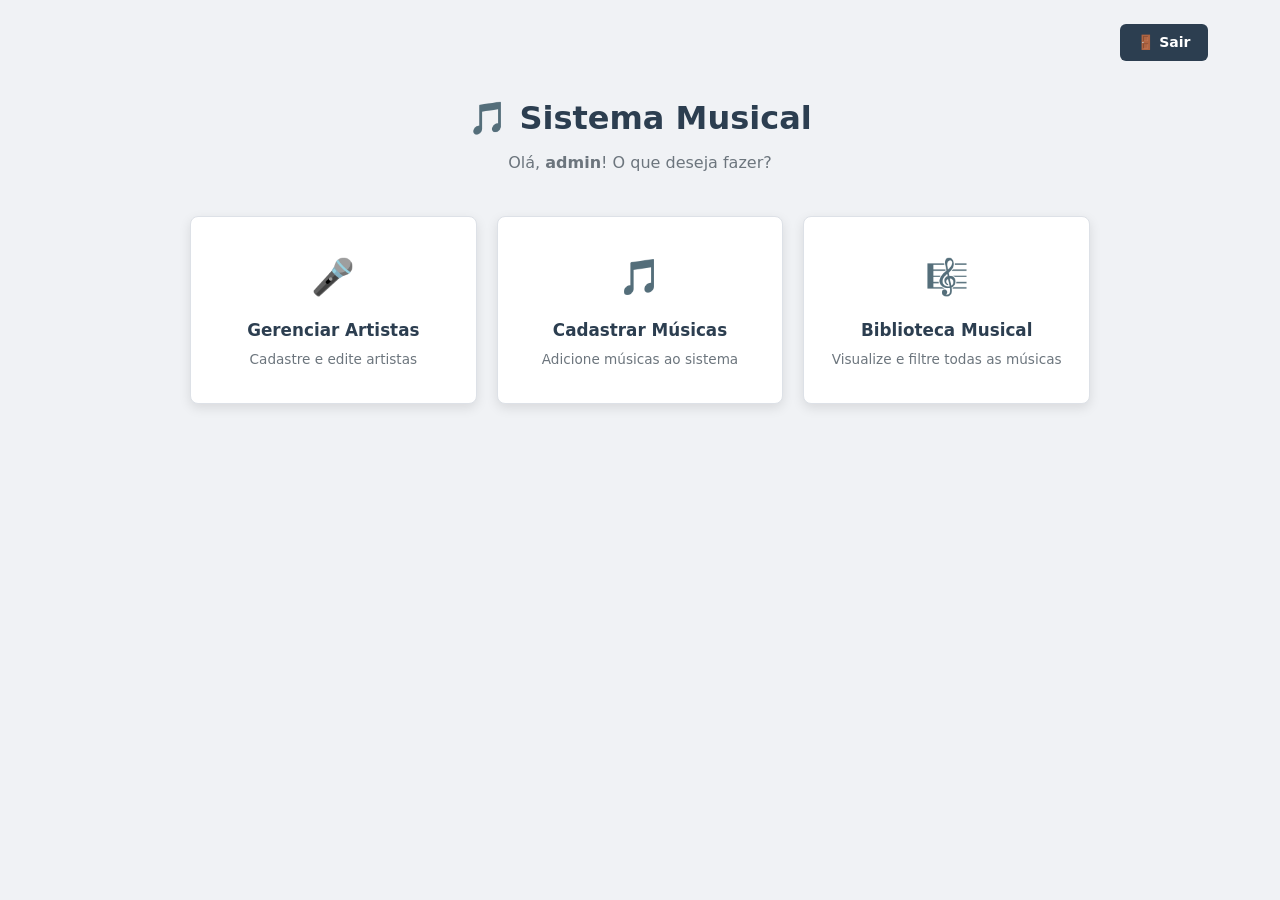
<file: index.html>
<!DOCTYPE html>
<html lang="pt-br">
<head>
    <!-- O head é igual ao do login: só muda o title. -->
    <meta charset="UTF-8">
    <meta name="viewport" content="width=device-width, initial-scale=1.0">
    <title>Menu Principal — Sistema Musical</title>
    <link rel="icon" href="data:image/svg+xml,<svg xmlns=%27http://www.w3.org/2000/svg%27 viewBox=%270 0 100 100%27><text y=%27.9em%27 font-size=%2790%27>🎵</text></svg>">
    <link rel="stylesheet" href="styles.css">
</head>
<body>

    <!-- container: caixa com largura máxima, centralizada. Usada em todas as telas, menos no login. -->
    <div class="container">

        <!-- topbar: barra de cima. O CSS (flex-end) joga o botão Sair para a direita. -->
        <div class="topbar">
            <!-- Um link (a) com cara de botão: a classe btn-back deixa ele escuro. -->
            <!-- Na Sprint 2 este link vai para logout.php, que encerra a sessão. -->
            <a href="login.html" class="btn-back">🚪 Sair</a>
        </div>

        <!-- page-header: as boas-vindas, centralizadas. -->
        <div class="page-header">
            <h1>🎵 Sistema Musical</h1>
            <!-- "admin" está fixo (dado inventado). Na Sprint 2 o PHP mostra o nome de quem entrou. -->
            <p>Olá, <strong>admin</strong>! O que deseja fazer?</p>
        </div>

        <!-- menu-grid: a grade dos 3 cards. O CSS usa display: grid para colocá-los lado a lado. -->
        <div class="menu-grid">

            <!-- Cada menu-card tem um link (a) que ocupa o card inteiro: clicar em qualquer parte leva à tela. -->
            <div class="menu-card">
                <a href="cadastro_artista.html">
                    <div class="menu-card-icon">🎤</div>
                    <!-- ícone grande -->
                    <div class="menu-card-title">Gerenciar Artistas</div>
                    <!-- título -->
                    <div class="menu-card-desc">Cadastre e edite artistas</div>
                    <!-- descrição -->
                </a>
            </div>

            <div class="menu-card">
                <a href="cadastro_musica.html">
                    <div class="menu-card-icon">🎵</div>
                    <div class="menu-card-title">Cadastrar Músicas</div>
                    <div class="menu-card-desc">Adicione músicas ao sistema</div>
                </a>
            </div>

            <div class="menu-card">
                <a href="listagem_musicas.html">
                    <div class="menu-card-icon">🎼</div>
                    <div class="menu-card-title">Biblioteca Musical</div>
                    <div class="menu-card-desc">Visualize e filtre todas as músicas</div>
                </a>
            </div>

        </div>

    </div>
</body>
</html>
</file>
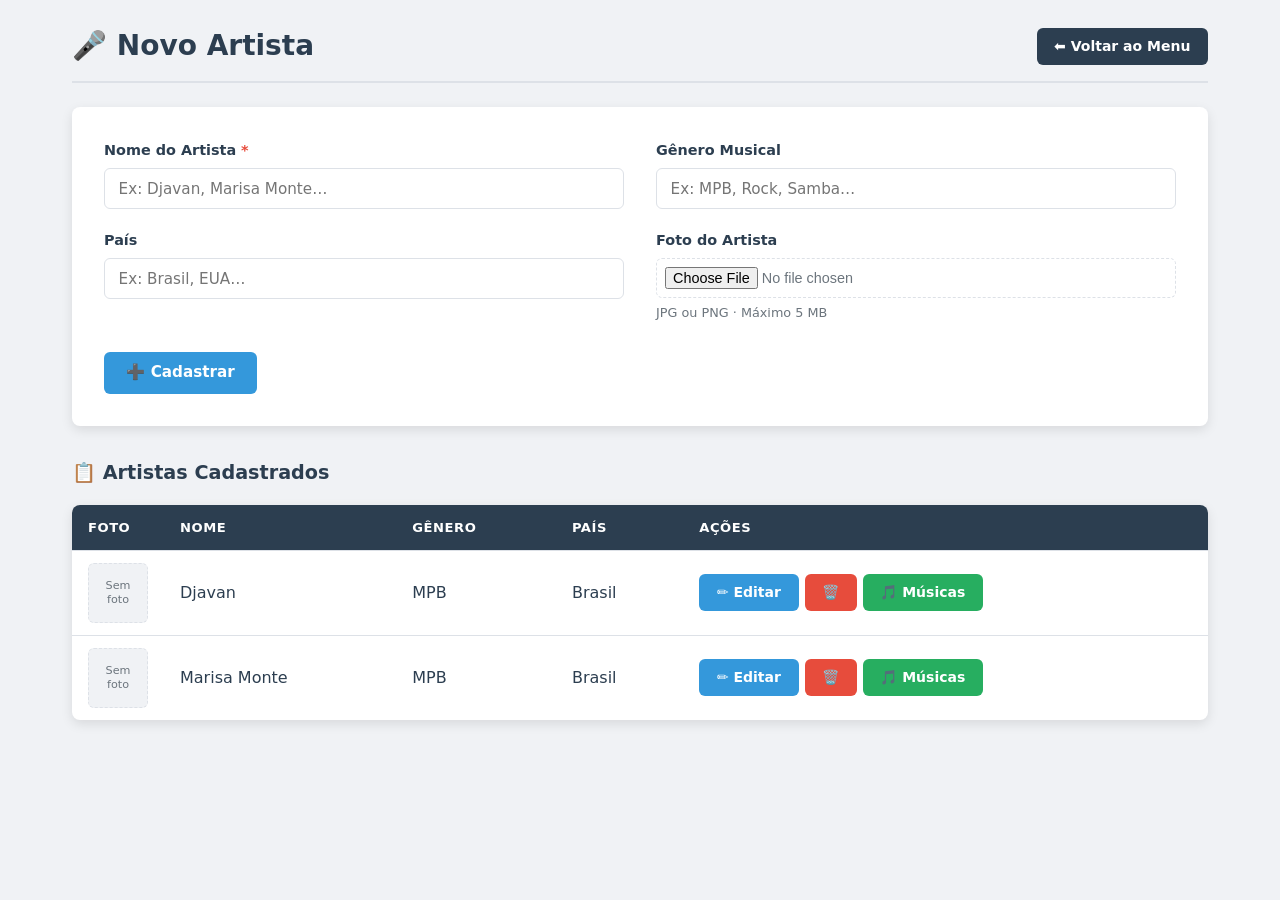
<file: cadastro_artista.html>
<!DOCTYPE html>
<html lang="pt-br">
<head>
    <meta charset="UTF-8">
    <meta name="viewport" content="width=device-width, initial-scale=1.0">
    <title>Novo Artista — Sistema Musical</title>
    <link rel="icon" href="data:image/svg+xml,<svg xmlns=%27http://www.w3.org/2000/svg%27 viewBox=%270 0 100 100%27><text y=%27.9em%27 font-size=%2790%27>🎵</text></svg>">
    <link rel="stylesheet" href="styles.css">
</head>
<body>
<div class="container">

    <!-- A mesma barra de título da Biblioteca (o CSS já existe desde a aula 2). -->
    <div class="page-header-bar">
        <h2>🎤 Novo Artista</h2>
        <div class="header-actions">
            <a href="index.html" class="btn-back">⬅ Voltar ao Menu</a>
        </div>
    </div>

    <!--
        FORMULÁRIO DE CADASTRO DO ARTISTA (o "criador")
        method="post": envia os dados escondidos. É o certo para cadastrar.
        enctype="multipart/form-data": OBRIGATÓRIO para enviar arquivo (a foto).
        Não muda nada na tela, mas sem ele a foto não chega ao PHP na Sprint 2.
    -->
    <form method="post" action="#" enctype="multipart/form-data">

        <!-- form-grid: o CSS transforma em 2 colunas (grid 1fr 1fr). Os campos se encaixam 2 por linha. -->
        <div class="form-grid">

            <div class="form-group">
                <!-- O * vermelho avisa que o campo é obrigatório. A cor vem da variável --red. -->
                <label for="nome">Nome do Artista <span style="color:var(--red)">*</span></label>
                <!-- required: o navegador não deixa cadastrar sem nome. -->
                <input type="text" id="nome" name="nome"
                       required placeholder="Ex: Djavan, Marisa Monte…">
            </div>

            <div class="form-group">
                <!-- Campo opcional (sem required). -->
                <label for="genero">Gênero Musical</label>
                <input type="text" id="genero" name="genero"
                       placeholder="Ex: MPB, Rock, Samba…">
            </div>

            <div class="form-group">
                <label for="pais">País</label>
                <input type="text" id="pais" name="pais"
                       placeholder="Ex: Brasil, EUA…">
            </div>

            <div class="form-group">
                <label for="imagem">Foto do Artista</label>
                <!-- type="file": abre a janela para escolher um arquivo.
                     accept="image/*": mostra só imagens. -->
                <input type="file" id="imagem" name="imagem" accept="image/*">
                <!-- small: texto pequeno de ajuda embaixo do campo. -->
                <small>JPG ou PNG · Máximo 5 MB</small>
            </div>

        </div><!-- fim .form-grid -->

        <!-- form-actions: a área dos botões do formulário (flex). -->
        <div class="form-actions">
            <button type="submit" class="btn-primary">➕ Cadastrar</button>
        </div>
    </form>

    <!-- ========== TABELA DE ARTISTAS (dados fixos nesta fase) ==========
         Usa as MESMAS classes da tabela da Biblioteca: o visual já vem pronto. -->
    <h3>📋 Artistas Cadastrados</h3> <!-- h3: subtítulo da tabela -->

    <div class="table-container">
        <table>
            <thead>
                <tr>
                    <th class="col-foto">Foto</th>
                    <th>Nome</th>
                    <th>Gênero</th>
                    <th>País</th>
                    <th class="col-acoes">Ações</th>
                </tr>
            </thead>
            <tbody>
                <!-- Cada tr = um artista. -->
                <tr>
                    <td><div class="no-image">Sem<br>foto</div></td>
                    <td>Djavan</td>
                    <td>MPB</td>
                    <td>Brasil</td>
                    <td>
                        <div class="action-buttons">
                            <a href="#" class="btn-edit">✏️ Editar</a>
                            <a href="#" class="btn-delete">🗑️</a>
                            <!-- btn-music (verde): leva ao cadastro das músicas DESTE artista. -->
                            <a href="cadastro_musica.html" class="btn-music">🎵 Músicas</a>
                        </div>
                    </td>
                </tr>
                <tr>
                    <td><div class="no-image">Sem<br>foto</div></td>
                    <td>Marisa Monte</td>
                    <td>MPB</td>
                    <td>Brasil</td>
                    <td>
                        <div class="action-buttons">
                            <a href="#" class="btn-edit">✏️ Editar</a>
                            <a href="#" class="btn-delete">🗑️</a>
                            <a href="cadastro_musica.html" class="btn-music">🎵 Músicas</a>
                        </div>
                    </td>
                </tr>
            </tbody>
        </table>
    </div>

</div>
</body>
</html>
</file>
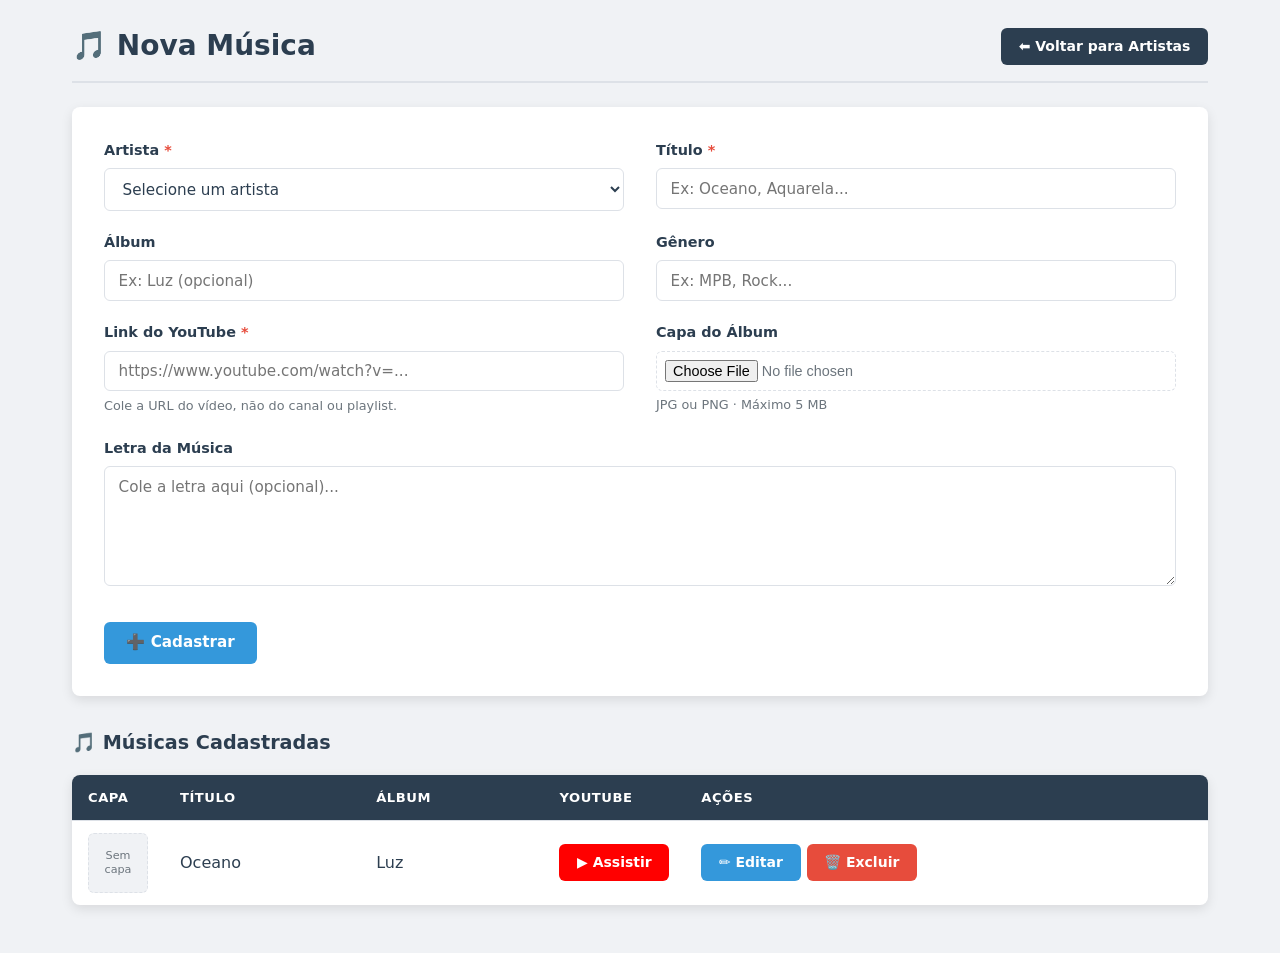
<file: cadastro_musica.html>
<!DOCTYPE html>
<html lang="pt-br">


<head>
    <meta charset="UTF-8">
    <meta name="viewport" content="width=device-width, initial-scale=1.0">


    <title>Nova Música — Sistema Musical</title>


    <link rel="icon" href="data:image/svg+xml,<svg xmlns=%27http://www.w3.org/2000/svg%27 viewBox=%270 0 100 100%27><text y=%27.9em%27 font-size=%2790%27>🎵</text></svg>">


    <link rel="stylesheet" href="styles.css">
</head>


<body>


    <div class="container">


        <!-- Cabeçalho da página -->
        <div class="page-header-bar">


            <h2>🎵 Nova Música</h2>


            <div class="header-actions">
                <a href="cadastro_artista.html" class="btn-back">
                    ⬅ Voltar para Artistas
                </a>
            </div>


        </div>


        <!-- Formulário de cadastro da música -->
        <form method="post" action="#" enctype="multipart/form-data">


            <div class="form-grid">


                <!-- Artista -->
                <div class="form-group">
                    <label for="artista_id">
                        Artista <span style="color:var(--red)">*</span>
                    </label>


                    <select name="artista_id" id="artista_id" required>
                        <option value="">Selecione um artista</option>
                        <option value="1">Djavan</option>
                        <option value="2">Marisa Monte</option>
                    </select>
                </div>


                <!-- Título -->
                <div class="form-group">
                    <label for="titulo">
                        Título <span style="color:var(--red)">*</span>
                    </label>


                    <input type="text" id="titulo" name="titulo"
                        required placeholder="Ex: Oceano, Aquarela...">
                </div>


                <!-- Álbum -->
                <div class="form-group">
                    <label for="album">Álbum</label>


                    <input type="text" id="album" name="album"
                        placeholder="Ex: Luz (opcional)">
                </div>


                <!-- Gênero -->
                <div class="form-group">
                    <label for="genero">Gênero</label>


                    <input type="text" id="genero" name="genero"
                        placeholder="Ex: MPB, Rock...">
                </div>


                <!-- Link do YouTube -->
                <div class="form-group">
                    <label for="youtube_link">
                        Link do YouTube <span style="color:var(--red)">*</span>
                    </label>


                    <input type="url" id="youtube_link" name="youtube_link"
                        required placeholder="https://www.youtube.com/watch?v=...">


                    <small>Cole a URL do vídeo, não do canal ou playlist.</small>
                </div>


                <!-- Capa do álbum -->
                <div class="form-group">
                    <label for="imagem_capa">Capa do Álbum</label>


                    <input type="file" id="imagem_capa" name="imagem_capa"
                        accept="image/*">


                    <small>JPG ou PNG · Máximo 5 MB</small>
                </div>


                <!-- Letra da música -->
                <div class="form-group full">
                    <label for="letra">Letra da Música</label>


                    <textarea id="letra" name="letra"
                        placeholder="Cole a letra aqui (opcional)..."></textarea>
                </div>


            </div>


            <!-- Botão de cadastro -->
            <div class="form-actions">
                <button type="submit" class="btn-primary">
                    ➕ Cadastrar
                </button>
            </div>


        </form>


        <!-- Tabela de músicas cadastradas -->
        <h3>🎵 Músicas Cadastradas</h3>


        <div class="table-container">


            <table>


                <thead>
                    <tr>
                        <th class="col-capa">Capa</th>
                        <th>Título</th>
                        <th>Álbum</th>
                        <th class="col-youtube">YouTube</th>
                        <th class="col-acoes">Ações</th>
                    </tr>
                </thead>


                <tbody>


                    <tr>
                        <td>
                            <div class="no-image">Sem<br>capa</div>
                        </td>


                        <td>Oceano</td>
                        <td>Luz</td>


                        <td>
                            <a href="https://www.youtube.com/results?search_query=Djavan+Oceano"
                                target="_blank" rel="noopener noreferrer"
                                class="btn-youtube">
                                ▶ Assistir
                            </a>
                        </td>


                        <td>
                            <div class="action-buttons">


                                <a href="#" class="btn-edit">
                                    ✏️ Editar
                                </a>


                                <a href="#" class="btn-delete">
                                    🗑️ Excluir
                                </a>


                            </div>
                        </td>
                    </tr>


                </tbody>


            </table>


        </div>


    </div>


</body>
</html>
</file>
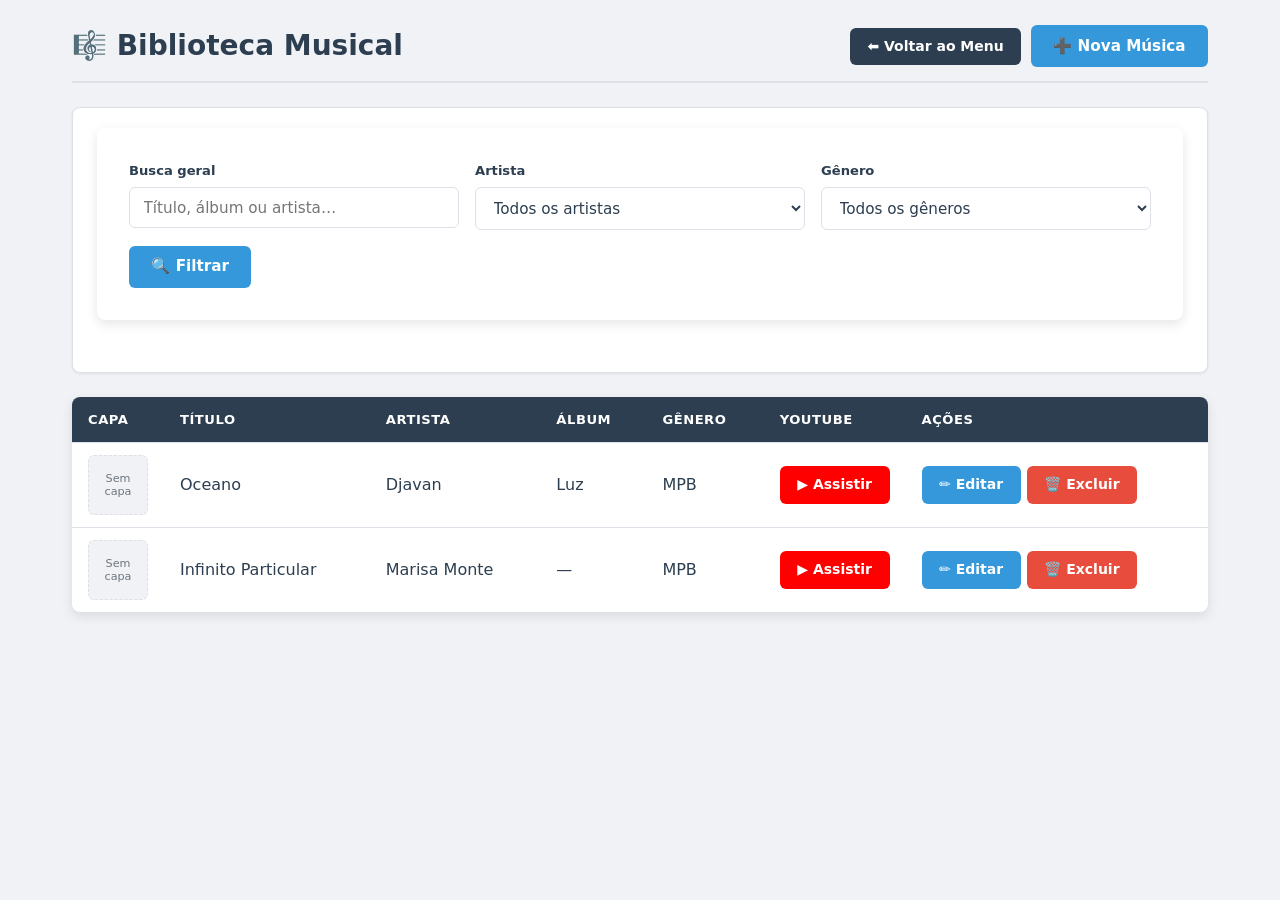
<file: listagem_musicas.html>
<!DOCTYPE html>
<html lang="pt-br">
<head>
    <meta charset="UTF-8">
    <meta name="viewport" content="width=device-width, initial-scale=1.0">
    <title>Biblioteca Musical — Sistema Musical</title>
    <link rel="icon" href="data:image/svg+xml,<svg xmlns=%27http://www.w3.org/2000/svg%27 viewBox=%270 0 100 100%27><text y=%27.9em%27 font-size=%2790%27>🎵</text></svg>">
    <link rel="stylesheet" href="styles.css">
</head>
<body>
<div class="container">

    <!-- ========== CABEÇALHO DA PÁGINA ==========
         page-header-bar: o CSS (flex + space-between) deixa o título
         à esquerda e os botões à direita. Esta barra se repete nos cadastros. -->
    <div class="page-header-bar">
        <h2>🎼 Biblioteca Musical</h2> <!-- h2: o título desta tela -->
        <div class="header-actions">
            <!-- Links com cara de botão: btn-back (escuro) e btn-primary (azul). -->
            <a href="index.html" class="btn-back">⬅ Voltar ao Menu</a>
            <a href="cadastro_musica.html" class="btn-primary">➕ Nova Música</a>
        </div>
    </div>

    <!-- ========== FILTROS ==========
         Nesta fase eles só aparecem (não filtram de verdade).
         method="get": na Sprint 2 o que a pessoa escolher vai aparecer no endereço
         (ex.: ?artista=1) e o PHP usa isso para filtrar no banco. -->
    <div class="filters">
        <form method="get" class="filter-form" action="#">

            <!-- filter-group: os 3 filtros. O CSS (flex) coloca lado a lado. -->
            <div class="filter-group">

                <!-- filter-item: um filtro = rótulo + campo. -->
                <div class="filter-item">
                    <label for="busca">Busca geral</label>
                    <input type="text" name="busca" id="busca" placeholder="Título, álbum ou artista…">
                </div>

                <div class="filter-item">
                    <label for="artista">Artista</label>
                    <!-- select: lista para escolher uma opção.
                         value="" (vazio) = "todos". O número é o código do artista no banco. -->
                    <select name="artista" id="artista">
                        <option value="">Todos os artistas</option>
                        <option value="1">Djavan</option>
                        <option value="2">Marisa Monte</option>
                    </select>
                </div>

                <div class="filter-item">
                    <label for="genero">Gênero</label>
                    <select name="genero" id="genero">
                        <option value="">Todos os gêneros</option>
                        <option value="MPB">MPB</option>
                    </select>
                </div>
            </div>

            <!-- filter-actions: a área do botão de filtrar. -->
            <div class="filter-actions">
                <button type="submit" class="btn-primary">🔍 Filtrar</button>
            </div>
        </form>
    </div>

    <!-- ========== TABELA DE MÚSICAS ==========
         table-container: a caixa branca com sombra em volta da tabela. -->
    <div class="table-container">
        <table>
            <!-- thead: o cabeçalho da tabela. tr = linha. th = célula de título. -->
            <thead>
                <tr>
                    <!-- As classes col-... deixam o CSS controlar a largura destas colunas. -->
                    <th class="col-capa">Capa</th>
                    <th>Título</th>
                    <th>Artista</th>
                    <th>Álbum</th>
                    <th>Gênero</th>
                    <th class="col-youtube">YouTube</th>
                    <th class="col-acoes">Ações</th>
                </tr>
            </thead>

            <!-- tbody: o corpo. Cada tr é UMA música; cada td é uma informação dela.
                 Os dados estão fixos aqui. Na Sprint 2 o PHP cria estas linhas a partir do banco. -->
            <tbody>
                <tr>
                    <!-- no-image: quadrado "Sem capa" no lugar da imagem (a capa real vem na Sprint 2). -->
                    <td><div class="no-image">Sem<br>capa</div></td>
                    <td>Oceano</td>
                    <td>Djavan</td>
                    <td>Luz</td>
                    <td>MPB</td>
                    <!-- target="_blank": abre o vídeo numa aba nova, sem sair do sistema. -->
                    <td><a href="#" target="_blank" class="btn-youtube">▶ Assistir</a></td>
                    <td>
                        <!-- action-buttons: junta Editar e Excluir lado a lado (flex). -->
                        <div class="action-buttons">
                            <a href="#" class="btn-edit">✏️ Editar</a>
                            <a href="#" class="btn-delete">🗑️ Excluir</a>
                        </div>
                    </td>
                </tr>
                <tr>
                    <td><div class="no-image">Sem<br>capa</div></td>
                    <td>Infinito Particular</td>
                    <td>Marisa Monte</td>
                    <td>—</td> <!-- sem álbum: mostramos um traço -->
                    <td>MPB</td>
                    <td><a href="#" target="_blank" class="btn-youtube">▶ Assistir</a></td>
                    <td>
                        <div class="action-buttons">
                            <a href="#" class="btn-edit">✏️ Editar</a>
                            <a href="#" class="btn-delete">🗑️ Excluir</a>
                        </div>
                    </td>
                </tr>
            </tbody>
        </table>
    </div>

</div>
</body>
</html>
</file>
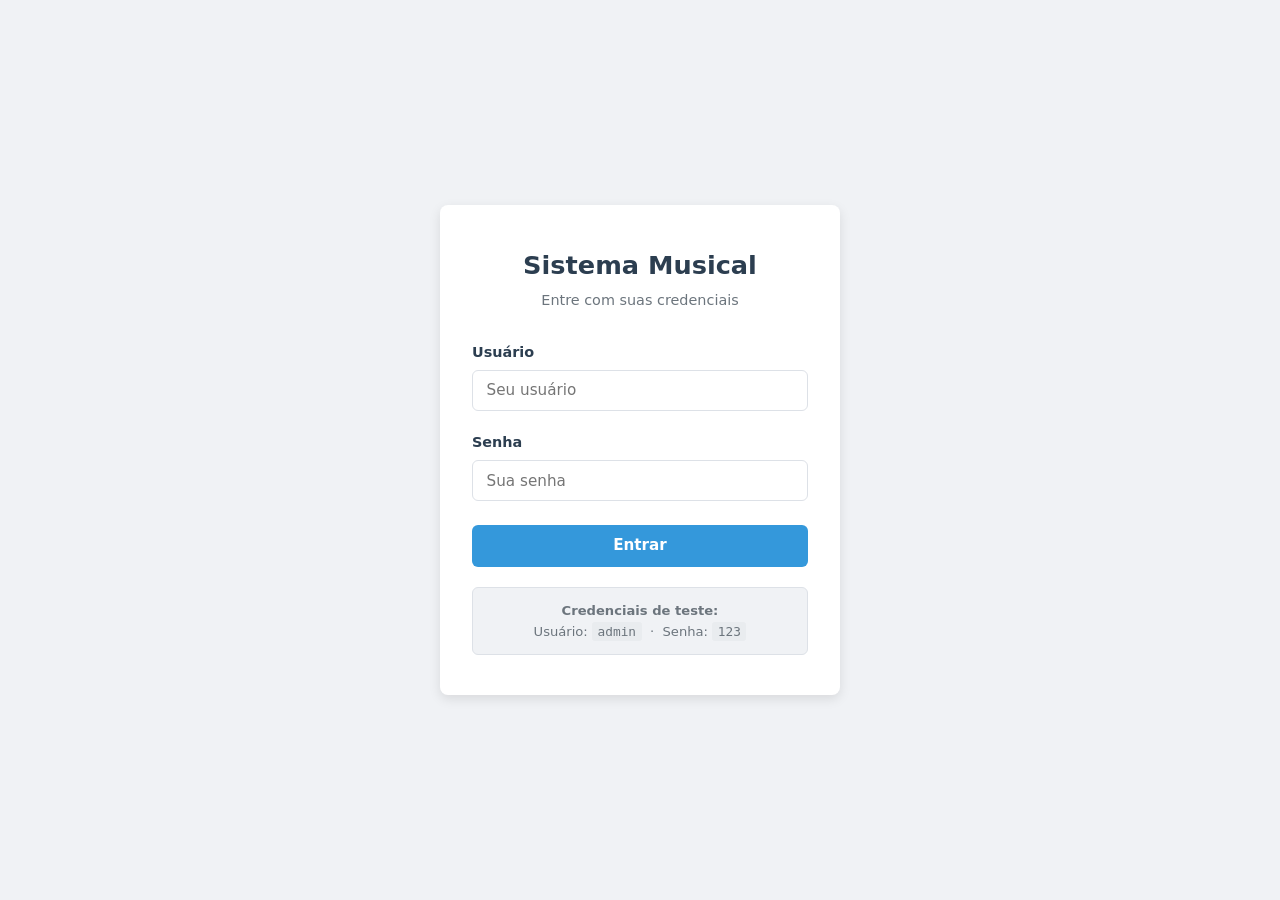
<file: login.html>
<!DOCTYPE html>
<!-- DOCTYPE: avisa ao navegador que esta página é HTML5. Sempre a 1ª linha. -->
<html lang="pt-br">
<!-- lang="pt-br": o conteúdo está em português (ajuda o Google e o leitor de tela). -->

<head>
    <!-- HEAD: configurações da página. Nada daqui aparece dentro da página. -->
    <meta charset="UTF-8">
    <!-- UTF-8: libera os acentos (ç, ã, é). -->
    <meta name="viewport" content="width=device-width, initial-scale=1.0">
    <!-- viewport: faz a página caber na tela do celular. -->
    <title>Login — Sistema Musical</title>
    <!-- title: o nome que aparece na aba do navegador. -->
    <link rel="icon" href="data:image/svg+xml,<svg xmlns=%27http://www.w3.org/2000/svg%27 viewBox=%270 0 100 100%27><text y=%27.9em%27 font-size=%2790%27>🎵</text></svg>">
    <!-- rel="icon": o ícone da aba. Aqui é o emoji 🎵 desenhado direto no código. -->
    <link rel="stylesheet" href="styles.css">
    <!-- rel="stylesheet": liga o arquivo de estilo. Todas as telas usam o MESMO styles.css. -->
</head>

<!-- A classe login-page é usada no CSS para centralizar o cartão no meio da tela. -->
<body class="login-page">

    <!-- login-card: a caixa branca que guarda o login inteiro. -->
    <div class="login-card">

        <!-- login-header: título e subtítulo, centralizados pelo CSS. -->
        <div class="login-header">
            <h1>Sistema Musical</h1>
            <p>Entre com suas credenciais</p>
        </div>

        <!--
            FORM: o formulário de login.
              method="post": envia os dados escondidos (não aparecem no endereço).
              action="#": por enquanto não envia para lugar nenhum.
              Na Sprint 2 (back-end), o action vai mandar os dados para o PHP.
        -->
        <form method="post" action="#">

            <!-- form-group: junta um rótulo (label) e seu campo (input). -->
            <div class="form-group">
                <!-- for="usuario" é igual ao id do input: clicar no texto foca o campo. -->
                <label for="usuario">Usuário</label>
                <input type="text"
                       id="usuario"
                       name="usuario"
                       required
                       autocomplete="username"
                       placeholder="Seu usuário">
                <!--
                    type="text": campo de texto comum.
                    name: o nome do dado que o PHP vai receber na Sprint 2.
                    required: o navegador não deixa enviar vazio.
                    autocomplete: o navegador pode sugerir o usuário salvo.
                    placeholder: a dica cinza dentro do campo.
                -->
            </div>

            <div class="form-group">
                <label for="senha">Senha</label>
                <!-- type="password": esconde o que a pessoa digita (●●●). -->
                <input type="password"
                       id="senha"
                       name="senha"
                       required
                       autocomplete="current-password"
                       placeholder="Sua senha">
            </div>

            <!-- type="submit": envia o formulário. A classe btn-primary deixa o botão azul. -->
            <button type="submit" class="btn-primary">Entrar</button>
        </form>

        <!-- login-hint: a dica com as credenciais de teste. <code> mostra em fonte de código. -->
        <div class="login-hint">
            <strong>Credenciais de teste:</strong><br>
            Usuário: <code>admin</code> &nbsp;·&nbsp; Senha: <code>123</code>
            <!-- &nbsp; = espaço que não quebra a linha. -->
        </div>

    </div>

</body>
</html>
</file>
<file: styles.css>
/* =============================================
   SISTEMA MUSICAL: Folha de Estilos Principal
   =============================================
   Um único arquivo para TODAS as telas. Ele cresce a cada aula:
   Aula 1: base, formulário, botões, login e menu
   Aula 2: títulos, barra de título, cores dos botões, tabelas e filtros
   Aula 3: formulário em grade, campo de foto e botão de músicas
   Aula 4: url e textarea, campo "full", utilitários e celular
   ============================================= */


/* -----------------------------------------------
   1. VARIÁVEIS E RESET [AULA 1]
----------------------------------------------- */
/* :root guarda as variáveis. Escrevemos o valor UMA vez e usamos
   em todo lugar com var(--nome). Para mudar a identidade visual do
   sistema, basta trocar as cores aqui. */
:root {
    --primary: #2c3e50;    /* azul bem escuro: títulos, cabeçalho da tabela */
    --blue: #3498db;       /* azul: botão principal e editar */
    --blue-dark: #2980b9;  /* azul escuro: hover */
    --green: #27ae60;      /* verde: botão de músicas */
    --red: #e74c3c;        /* vermelho: excluir e o * de obrigatório */
    --red-dark: #c0392b;
    --bg: #f0f2f5;         /* fundo cinza claro da página */
    --surface: #ffffff;    /* fundo dos cartões */
    --border: #dde1e7;     /* cor das bordas */
    --text: #2c3e50;
    --text-muted: #6c757d; /* texto cinza, menos importante */
    --shadow-sm: 0 1px 3px rgba(0,0,0,.08);   /* sombra fraca */
    --shadow-md: 0 4px 12px rgba(0,0,0,.10); /* sombra média */
    --radius: 8px;         /* arredondamento dos cantos */
    --font: 'Segoe UI', system-ui, -apple-system, sans-serif;
}

/* Reset: zera as margens que o navegador coloca sozinho.
   box-sizing: border-box faz a largura já incluir padding e borda. */
*, *::before, *::after {
    margin: 0;
    padding: 0;
    box-sizing: border-box;
}

/* A página inteira: fonte, fundo e cor do texto. */
body {
    font-family: var(--font);
    background-color: var(--bg);
    color: var(--text);
    line-height: 1.6;  /* espaço entre as linhas do texto */
    min-height: 100vh; /* no mínimo a altura toda da tela */
}


/* -----------------------------------------------
   2. FORMULÁRIOS [AULA 1]
   Base usada por TODAS as telas que têm <form>.
----------------------------------------------- */
/* Todo formulário vira um cartão branco com sombra. */
form {
    background: var(--surface);
    padding: 2rem;
    border-radius: var(--radius);
    box-shadow: var(--shadow-md);
    margin-bottom: 2rem;
}

/* Espaço embaixo de cada grupo (rótulo + campo). */
.form-group {
    margin-bottom: 1.25rem;
}

/* display: block coloca o rótulo numa linha só dele, em cima do campo. */
label {
    display: block;
    margin-bottom: .4rem;
    font-size: .9rem;
    font-weight: 600;
    color: var(--primary);
}

/* Os campos ocupam a largura toda e ganham borda fina.
   textarea e select já ficam prontos para as próximas telas. */
input[type="text"],
input[type="password"],
textarea,
select {
    width: 100%;
    padding: .65rem .85rem;
    border: 1.5px solid var(--border);
    border-radius: 6px;
    font-size: .95rem;
    font-family: var(--font); /* sem isso, campos usam outra fonte */
    color: var(--text);
    background: var(--surface);
    transition: border-color .2s, box-shadow .2s; /* muda suave */
}

/* :focus = quando a pessoa clica no campo. A borda fica azul. */
input:focus,
textarea:focus,
select:focus {
    outline: none;
    border-color: var(--blue);
    box-shadow: 0 0 0 3px rgba(52,152,219,.15);
}


/* -----------------------------------------------
   3. BOTÕES [AULA 1, cores novas nas aulas 2 e 3]
----------------------------------------------- */
/* Seletor em grupo (vírgulas): TODOS os botões do sistema têm o
   mesmo formato. Cada um ganha a sua cor mais abaixo. */
.btn-primary,
.btn-edit,
.btn-delete,
.btn-music,
.btn-back,
.btn-youtube {
    display: inline-flex; /* ícone e texto alinhados */
    align-items: center;
    justify-content: center;
    gap: .35rem;
    padding: .55rem 1.1rem;
    border: none;
    border-radius: 6px;
    font-size: .875rem;
    font-weight: 600;
    font-family: var(--font);
    cursor: pointer;       /* mãozinha no mouse */
    text-decoration: none; /* links sem sublinhado */
    white-space: nowrap;   /* texto não quebra linha */
    transition: background-color .2s, transform .15s, box-shadow .2s;
    line-height: 1.4;
}

/* Botão principal: azul. No hover escurece e sobe 1px. */
.btn-primary {
    padding: .65rem 1.4rem;
    font-size: .95rem;
    background: var(--blue);
    color: #fff;
}

.btn-primary:hover {
    background: var(--blue-dark);
    transform: translateY(-1px);
    box-shadow: var(--shadow-sm);
}

/* Voltar e Sair: escuro. */
.btn-back {
    background: var(--primary);
    color: #fff;
}

.btn-back:hover {
    background: #1a252f;
}


/* -----------------------------------------------
   5. TELA DE LOGIN [AULA 1]
----------------------------------------------- */
/* O body do login vira flex para centralizar o cartão:
   justify-content = horizontal, align-items = vertical. */
.login-page {
    display: flex;
    justify-content: center;
    align-items: center;
    min-height: 100vh;
    background: var(--bg);
    padding: 1rem;
}

/* O cartão branco, com no máximo 400px de largura. */
.login-card {
    background: var(--surface);
    padding: 2.5rem 2rem;
    border-radius: var(--radius);
    box-shadow: var(--shadow-md);
    width: 100%;
    max-width: 400px;
}

/* O form já é um cartão (seção 2). Dentro do login-card tiramos
   o fundo e a sombra para não ficar "caixa dentro de caixa". */
.login-card form {
    background: none;
    box-shadow: none;
    padding: 0;
    margin: 0;
}

.login-header {
    text-align: center;
    margin-bottom: 1.75rem;
}

.login-header h1 {
    font-size: 1.6rem;
    color: var(--primary);
    margin-bottom: .25rem;
}

.login-header p {
    color: var(--text-muted);
    font-size: .9rem;
}

/* Seletor com espaço = "que está dentro de". Só o botão do login
   ocupa a largura toda. */
.login-card .btn-primary {
    width: 100%;
    margin-top: .25rem;
}

/* A caixinha com a dica das credenciais. */
.login-hint {
    margin-top: 1.25rem;
    padding: .75rem 1rem;
    background: var(--bg);
    border-radius: 6px;
    text-align: center;
    font-size: .82rem;
    color: var(--text-muted);
    border: 1px solid var(--border);
}

.login-hint code {
    background: #e9ecef;
    padding: .1rem .35rem;
    border-radius: 3px;
    font-size: .8rem;
}


/* -----------------------------------------------
   6. LAYOUT BASE [AULA 1]
   O container de todas as telas, menos o login.
----------------------------------------------- */
/* Largura máxima de 1200px. margin: 0 auto centraliza a caixa. */
.container {
    max-width: 1200px;
    margin: 0 auto;
    padding: 24px 32px;
}


/* -----------------------------------------------
   7. MENU PRINCIPAL [AULA 1]
----------------------------------------------- */
/* flex-end empurra o botão Sair para a direita. */
.topbar {
    display: flex;
    justify-content: flex-end;
    margin-bottom: 2rem;
}

.page-header {
    text-align: center;
    margin-bottom: 2.5rem;
}

.page-header h1 {
    font-size: 2rem;
    color: var(--primary);
    margin-bottom: .35rem;
}

.page-header p {
    color: var(--text-muted);
    font-size: 1rem;
}

/* A grade dos cards. auto-fit + minmax(240px, 1fr):
   "coloque quantas colunas couberem, cada uma com no mínimo 240px".
   No celular os cards descem sozinhos. */
.menu-grid {
    display: grid;
    grid-template-columns: repeat(auto-fit, minmax(240px, 1fr));
    gap: 1.25rem;
    max-width: 900px;
    margin: 0 auto;
}

.menu-card {
    background: var(--surface);
    border-radius: var(--radius);
    box-shadow: var(--shadow-md);
    transition: transform .2s, box-shadow .2s;
    border: 1px solid var(--border);
}

/* Com o mouse em cima, o card sobe 4px e a sombra cresce. */
.menu-card:hover {
    transform: translateY(-4px);
    box-shadow: 0 8px 20px rgba(0,0,0,.13);
}

/* display: block faz o link ocupar o card inteiro (tudo clicável). */
.menu-card a {
    display: block;
    padding: 2rem 1.5rem;
    text-align: center;
    text-decoration: none;
    color: var(--text);
}

.menu-card-icon {
    font-size: 2.2rem;
    margin-bottom: .75rem;
}

.menu-card-title {
    font-size: 1.05rem;
    font-weight: 600;
    color: var(--primary);
    margin-bottom: .35rem;
}

.menu-card-desc {
    font-size: .85rem;
    color: var(--text-muted);
}


/* -----------------------------------------------
   7. BOTÕES DE AÇÃO DA TABELA [AULA 2]
   Azul = ação normal. Vermelho = excluir.
------------------------------------------------ */

/* Botão de editar */
.btn-edit {
    background: var(--blue);
    color: #fff;
}

.btn-edit:hover {
    background: var(--blue-dark);
}

/* Botão de excluir */
.btn-delete {
    background: var(--red);
    color: #fff;
}

.btn-delete:hover {
    background: var(--red-dark);
}

/* Botão do YouTube */
.btn-youtube {
    background: #ff0000;
    color: #fff;
}

.btn-youtube:hover {
    background: #cc0000;
}


/* -----------------------------------------------
   8. TIPOGRAFIA [AULA 2]
------------------------------------------------ */

/* Estilo dos títulos h2 */
h2 {
    font-size: 1.75rem;
    font-weight: 600;
    color: var(--primary);
    margin-bottom: 1.5rem;
    padding-bottom: 0.75rem;
    border-bottom: 2px solid var(--border);
}


/* -----------------------------------------------
   9. CABEÇALHO DA PÁGINA COM AÇÕES [AULA 2]
------------------------------------------------ */

/* Título à esquerda e botões à direita */
.page-header-bar {
    display: flex;
    align-items: center;
    justify-content: space-between;
    gap: 1rem;
    margin-bottom: 1.5rem;
    padding-bottom: 0.75rem;
    border-bottom: 2px solid var(--border);
    flex-wrap: wrap;
}

/* Título dentro do cabeçalho */
.page-header-bar h2 {
    margin: 0;
    padding: 0;
    border: none;
    font-size: 1.75rem;
    font-weight: 600;
    color: var(--primary);
}

/* Área dos botões do cabeçalho */
.page-header-bar .header-actions {
    display: flex;
    gap: 0.6rem;
    flex-wrap: wrap;
    align-items: center;
}


/* -----------------------------------------------
   10. TABELAS [AULA 2]
------------------------------------------------ */

/* Caixa que envolve a tabela */
.table-container {
    background: var(--surface);
    border-radius: var(--radius);
    box-shadow: var(--shadow-md);
    overflow: hidden;
    margin-bottom: 1.5rem;
}

/* Configuração geral da tabela */
table {
    width: 100%;
    border-collapse: collapse;
}

/* Células e cabeçalhos */
th,
td {
    padding: 12px 16px;
    text-align: left;
    vertical-align: middle;
    border-bottom: 1px solid var(--border);
}

/* Cabeçalho da tabela */
th {
    background: var(--primary);
    color: #fff;
    font-size: 0.82rem;
    font-weight: 600;
    letter-spacing: 0.04em;
    text-transform: uppercase;
    white-space: nowrap;
}

/* Remove a borda da última linha */
tbody tr:last-child td {
    border-bottom: none;
}

/* Clareia a linha quando o mouse passa por cima */
tbody tr:hover {
    background: #f8fafc;
}

/* Largura das colunas específicas */
.col-foto,
.col-capa {
    width: 90px;
    white-space: nowrap;
}

.col-youtube {
    width: 110px;
    white-space: nowrap;
}

.col-acoes {
    white-space: nowrap;
}

/* Botões de ação lado a lado */
.action-buttons {
    display: flex;
    gap: 6px;
    align-items: center;
    flex-wrap: nowrap;
}

/* Miniatura da foto ou capa */
.table-thumbnail {
    width: 60px;
    height: 60px;
    object-fit: cover;
    border-radius: 6px;
    display: block;
}

/* Espaço reservado quando não há imagem */
.no-image {
    width: 60px;
    height: 60px;
    background: var(--bg);
    border: 1.5px dashed var(--border);
    border-radius: 6px;
    display: flex;
    align-items: center;
    justify-content: center;
    font-size: 0.7rem;
    color: var(--text-muted);
    text-align: center;
    line-height: 1.2;
}

/* Célula exibida quando não há músicas */
td.empty-cell {
    text-align: center;
    color: var(--text-muted);
    padding: 2rem;
    font-size: 0.95rem;
}


/* -----------------------------------------------
   11. FILTROS [AULA 2]
------------------------------------------------ */

/* Caixa que envolve os filtros */
.filters {
    background: var(--surface);
    padding: 1.25rem 1.5rem;
    border-radius: var(--radius);
    box-shadow: var(--shadow-sm);
    margin-bottom: 1.5rem;
    border: 1px solid var(--border);
}

/* Grupo de filtros lado a lado */
.filter-group {
    display: flex;
    gap: 1rem;
    flex-wrap: wrap;
    margin-bottom: 1rem;
}

/* Cada campo de filtro */
.filter-item {
    flex: 1;
    min-width: 180px;
}

/* Texto dos campos */
.filter-item label {
    font-size: 0.82rem;
}

/* Área dos botões de filtro */
.filter-actions {
    display: flex;
    gap: 0.75rem;
    align-items: center;
}

```css
/* [AULA 3] Verde = ir para as músicas do artista. */
```css
input[type="file"] {
    width: 100%;
    padding: .5rem;
    border: 1.5px dashed var(--border);
    border-radius: 6px;
    cursor: pointer;
}

small {
    display: block;
    margin-top: .3rem;
    font-size: .8rem;
    color: var(--text-muted);
}

h3 {
    font-size: 1.2rem;
    color: var(--primary);
}

.btn-music {
    background: var(--green);
    color: #fff;
}

/* [AULA 3] O subtítulo das tabelas dos cadastros. */
h3 {
    font-size: 1.2rem;
    font-weight: 600;
    color: var(--primary);
    margin: 2rem 0 1rem;
}

/* [AULA 3] Seletor de atributo: só o input de arquivo.
A borda tracejada lembra "solte o arquivo aqui". */
input[type="file"] {
    width: 100%;
    padding: .5rem;
    border: 1.5px dashed var(--border);
    border-radius: 6px;
    font-size: .9rem;
    color: var(--text-muted);
    cursor: pointer;
}

/* [AULA 3] O texto de ajuda fica embaixo do campo, pequeno e cinza. */
small {
    display: block;
    margin-top: .3rem;
    font-size: .8rem;
    color: var(--text-muted);
}

/* [AULA 3] 2 colunas iguais (1fr = uma fração do espaço).
gap: 0 entre linhas e 2rem entre colunas. */
.form-grid {
    display: grid;
    grid-template-columns: 1fr 1fr;
    gap: 0 2rem;
}

/* [AULA 3] Os botões abaixo do formulário, lado a lado. */
.form-actions {
    display: flex;
    gap: .75rem;
    align-items: center;
    flex-wrap: wrap;
    margin-top: .5rem;
    grid-column: 1 / -1;
}

/* [AULA 3, usada na Sprint 2] Mostra a foto já salva ao editar. */
.current-image {
    display: flex;
    align-items: center;
    gap: .75rem;
    margin-top: .75rem;
    padding: .75rem;
    background: var(--bg);
    border-radius: 6px;
}

.current-image img {
    width: 64px;
    height: 64px;
    object-fit: cover;
    border-radius: 6px;
    flex-shrink: 0;
}

.current-image small {
    margin: 0;
    color: var(--text-muted);
}


/* -----------------------------------------------
   4. MENSAGENS [AULA 4, usadas de verdade na Sprint 2]
   Ex.: "Artista cadastrado!" (success) ou "Senha incorreta" (error).
----------------------------------------------- */

.message {
    display: flex;
    align-items: center;
    gap: .6rem;
    padding: .85rem 1.1rem;
    border-radius: 6px;
    margin-bottom: 1.25rem;
    font-size: .95rem;
    font-weight: 500;
}

.message.success {
    background: #d4edda;
    color: #155724;
    border: 1px solid #c3e6cb;
}

.message.error {
    background: #f8d7da;
    color: #721c24;
    border: 1px solid #f5c6cb;
}

/* A caixa da letra começa com 120px de altura.
   resize: vertical permite esticar apenas para baixo. */

textarea {
    min-height: 120px;
    resize: vertical;
}


/* -----------------------------------------------
   10. FORMULÁRIO EM GRADE [AULAS 3 e 4]
----------------------------------------------- */

/* Outros tipos de input ficam iguais ao text. */

input[type="number"],
input[type="url"],
input[type="date"] {
    width: 100%;
    padding: .65rem .85rem;
    border: 1.5px solid var(--border);
    border-radius: 6px;
    font-size: .95rem;
    font-family: var(--font);
    color: var(--text);
    background: var(--surface);
    transition: border-color .2s, box-shadow .2s;
}

/* O campo com a classe "full" ocupa as 2 colunas. */

.form-grid .form-group.full {
    grid-column: 1 / -1;
}


/* -----------------------------------------------
   15. UTILITÁRIOS [AULA 4]
   Classes pequenas para usar direto no HTML.
   mt = margin-top, mb = margin-bottom.
----------------------------------------------- */

.text-center {
    text-align: center;
}

.text-muted {
    color: var(--text-muted);
    font-size: .9rem;
}

.mt-1 {
    margin-top: .5rem;
}

.mt-2 {
    margin-top: 1rem;
}

.mt-3 {
    margin-top: 1.5rem;
}

.mb-1 {
    margin-bottom: .5rem;
}

.mb-2 {
    margin-bottom: 1rem;
}

.mb-3 {
    margin-bottom: 1.5rem;
}


/* -----------------------------------------------
   16. RESPONSIVIDADE [AULA 4]
   Tudo aqui dentro vale em telas de até 768px.
   Fica no final para prevalecer sobre regras anteriores.
----------------------------------------------- */

@media (max-width: 768px) {

    .container {
        padding: 16px;
    }

    h2 {
        font-size: 1.4rem;
    }

    form {
        padding: 1.25rem;
    }

    .form-grid {
        grid-template-columns: 1fr;
    }

    .filter-group {
        flex-direction: column;
        gap: .75rem;
    }

    .filter-item {
        min-width: 100%;
    }

    .table-container {
        overflow-x: auto;
    }

    table {
        min-width: 560px;
    }

    th,
    td {
        padding: 10px 12px;
        font-size: .85rem;
    }

    .table-thumbnail,
    .no-image {
        width: 48px;
        height: 48px;
    }

    .col-foto,
    .col-capa {
        width: 68px;
    }

    .action-buttons {
        flex-wrap: wrap;
        gap: 4px;
    }

    .btn-edit,
    .btn-delete,
    .btn-music,
    .btn-youtube {
        padding: .4rem .7rem;
        font-size: .78rem;
    }

    .menu-grid {
        grid-template-columns: 1fr;
    }
}
</file>
